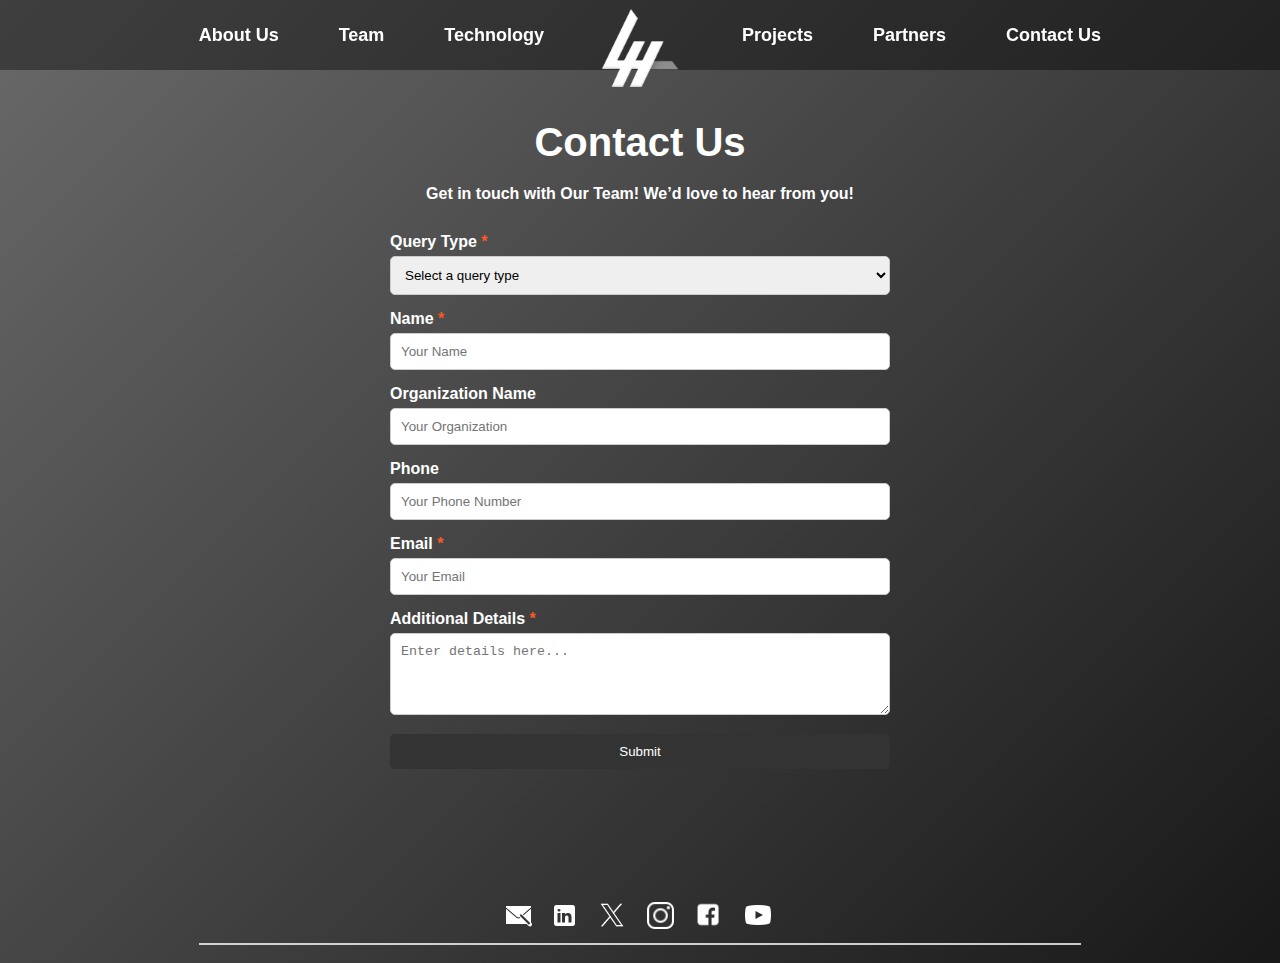
<file: contact.html>
<!DOCTYPE html>
<html lang="en">
<head>
  <meta charset="UTF-8">
  <meta name="viewport" content="width=device-width, initial-scale=1">
  <link href="https://fonts.googleapis.com/css2?family=Goldman&display=swap" rel="stylesheet">
  <meta http-equiv="X-UA-Compatible" content="ie=edge">
  <title>Contact Us</title>
  <link rel="icon" href="logo.png" type="image/x-icon">
    <link rel="stylesheet" href="contact.css">
    <link rel="stylesheet" href="navfoot.css">
</head>
<body>
  <header>
    <!-- Navigation -->
    <nav class="navbar">
      <a href="index.html" class="logo">
        <img src="logo.png" alt="Levitate Hyperloop Logo" draggable="false">
      </a>

      <!-- Hamburger Menu for mobile -->
      <div class="hamburger" onclick="toggleMenu()">
        <div class="line"></div>
        <div class="line"></div>
        <div class="line"></div>
      </div>

      <ul class="nav-links">
        <div class="nav-links-left">
          <li><a href="about.html">About Us</a></li>
          <li><a href="newteam.html">Team</a></li>
          <li><a href="pod2.html">Technology</a></li>
        </div>
        <div class="nav-links-right">
          <li><a href="projects.html">Projects</a></li>
          <li><a href="sponsors.html">Partners</a></li>
          <li><a href="contact.html">Contact Us</a></li>
        </div>
      </ul>
    </nav>
  </header>
  

    <!-- Main Section -->
    <main>
       <!-- Contact Section -->
    <section class="contact">
        <h1>Contact Us</h1>
        <p>Get in touch with Our Team! We’d love to hear from you!</p>
  
        <form class="contact-form" id="contactForm">
            <label for="queryType">Query Type <span class="required">*</span></label>
            <select id="queryType" required>
                <option value="" disabled selected>Select a query type</option>
                <option value="General">General Query</option>
                <option value="Support">Partnership</option>
                <option value="Feedback">Feedback</option>
                <option value="Other">Other</option>
            </select>

            <label for="name">Name <span class="required">*</span></label>
            <input type="text" id="name" placeholder="Your Name" required>

            <label for="organization">Organization Name</label>
            <input type="text" id="organization-name" placeholder="Your Organization">

            <label for="phone">Phone</label>
            <input type="tel" id="phone" placeholder="Your Phone Number">

            <label for="email">Email <span class="required">*</span></label>
            <input type="email" id="email" placeholder="Your Email" required>

            <label for="details">Additional Details <span class="required">*</span></label>
            <textarea id="details" placeholder="Enter details here..." rows="4" resizable></textarea>

            <button type="submit" class="submit-btn">Submit</button>
        </form>
    </main>

    <div class="popup hidden">
        <img src="cross.png" alt="Close" class="close-btn">
        <p>Your query has been submitted successfully!</p>
      </div>
    </div>

    <!-- Footer -->
  <!-- Footer -->
<footer>
  <div class="social-media">
    <a href="mailto:levitate@vit.ac.in" target="_blank" aria-label="Gmail">
      <img src="mail.png" alt="Gmail" class="icon-Gmail">
    </a>
    <a href="https://www.linkedin.com/company/levitate-vit/" target="_blank" aria-label="LinkedIn">
      <img src="lnd.png" alt="LinkedIn" class="icon-linkedin">
    </a>
    <a href="https://x.com/levitate_vit?t=kzOYYuIGqD3GC5pIyH9Vyg&s=09" target="_blank" aria-label="Twitter">
      <img src="tw.png" alt="Twitter" class="icon-twitter">
    </a>
    <a href="https://www.instagram.com/levitate_vit" target="_blank" aria-label="Instagram">
      <img src="insta.png" alt="Instagram" class="icon-instagram">
    </a>
    <a href="https://www.facebook.com/teamlevitatevit" target="_blank" aria-label="Facebook">
      <img src="fb.png" alt="Facebook" class="icon-facebook">
    </a>
    <a href="https://www.youtube.com/@LevitateHyperloop" target="_blank" aria-label="YouTube">
      <img src="yt.png" alt="YouTube" class="icon-youtube">
    </a>
    <!-- <div class="call-icon" onclick="toggleDropUpMenu()">
      <img src="call.png" alt="Call">
    </div> -->
  </div>
  <hr>

  <!-- Drop-Up Contact Menu
  <div class="drop-up-menu" id="dropUpMenu">
    <ul>
      <li>Viraaj Gupta (Team Captain) : <a href="tel:+919167652955">+91-9167652955</a></li>
      <li>Suryansh Anthal (Team Vice-Captain) : <a href="tel:+917006837705">+91-7006837705</a></li>
      <li>Juhi Umrao (Head of Communications) : <a href="tel:+918791468813">+91-8791468813</a></li>
    </ul>
  </div> -->
  
</footer>

    <script src="contact.js"></script>
</body>
</html>
</file>
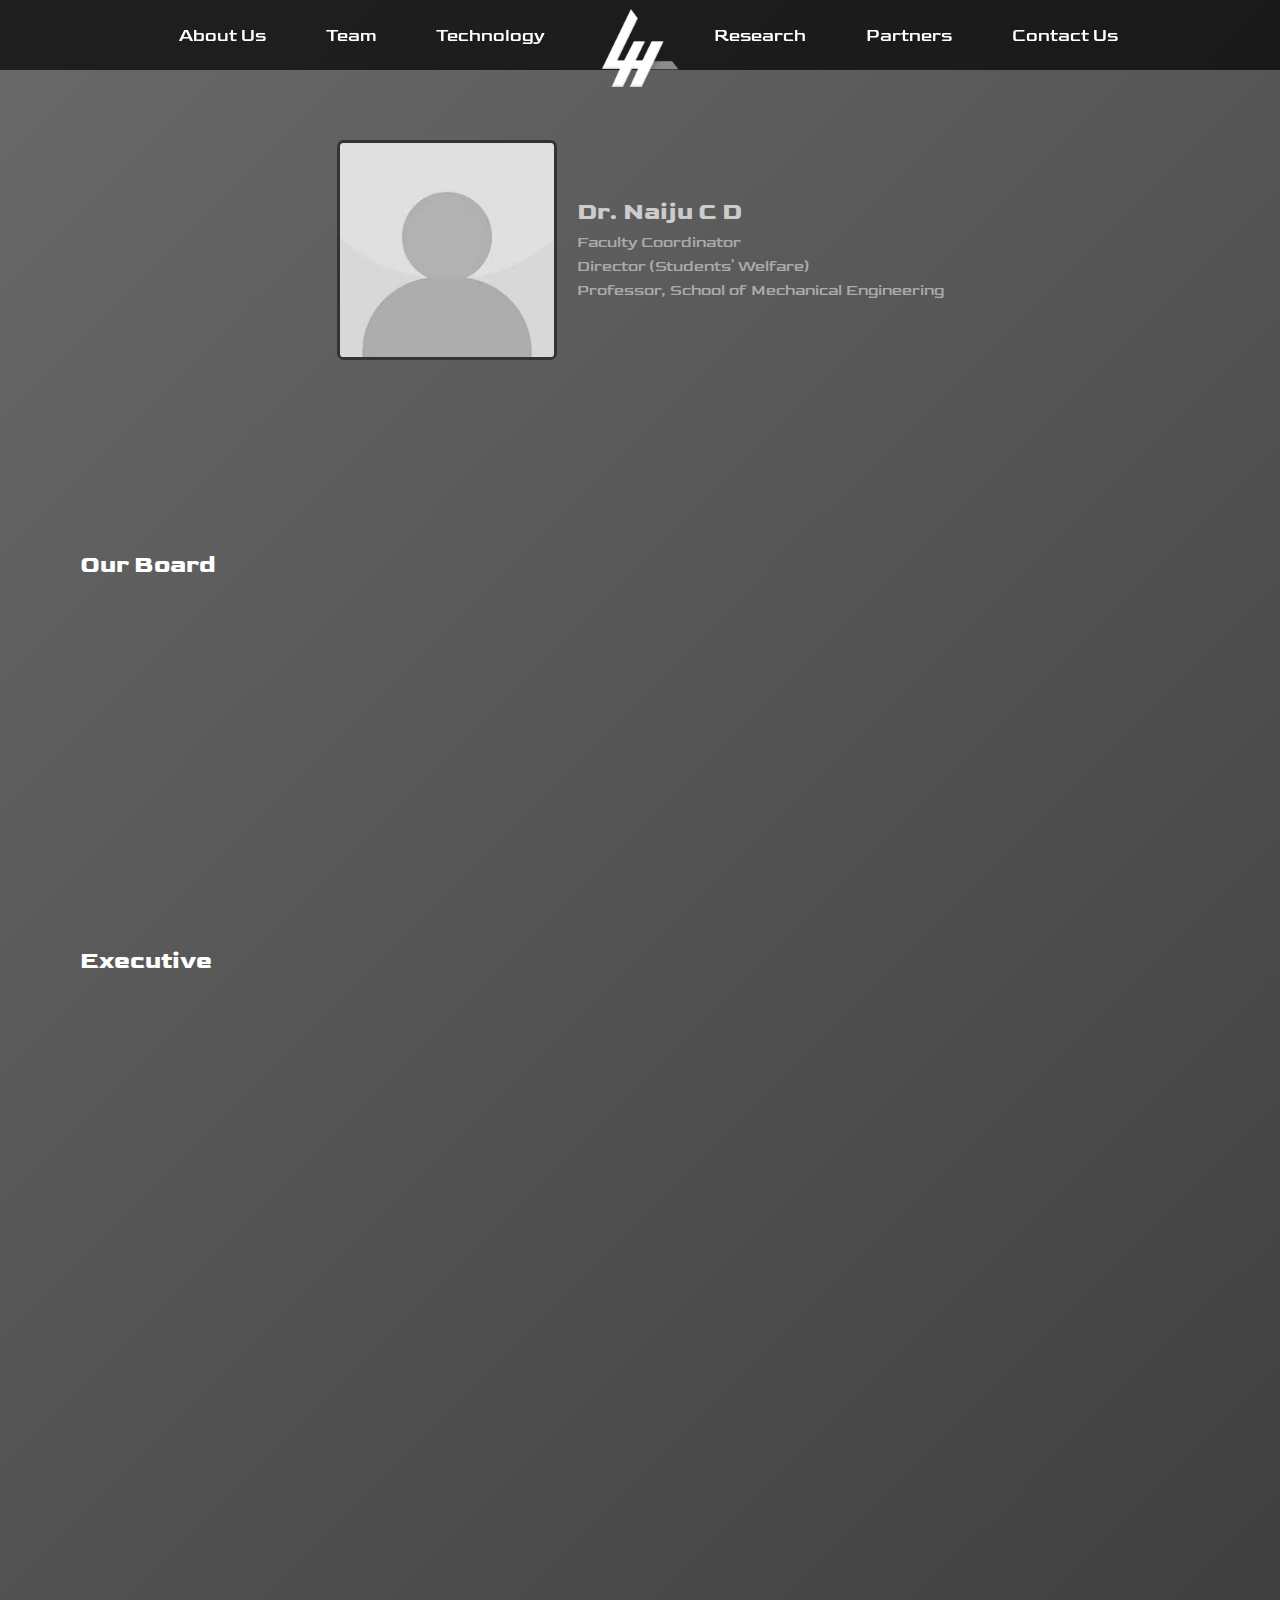
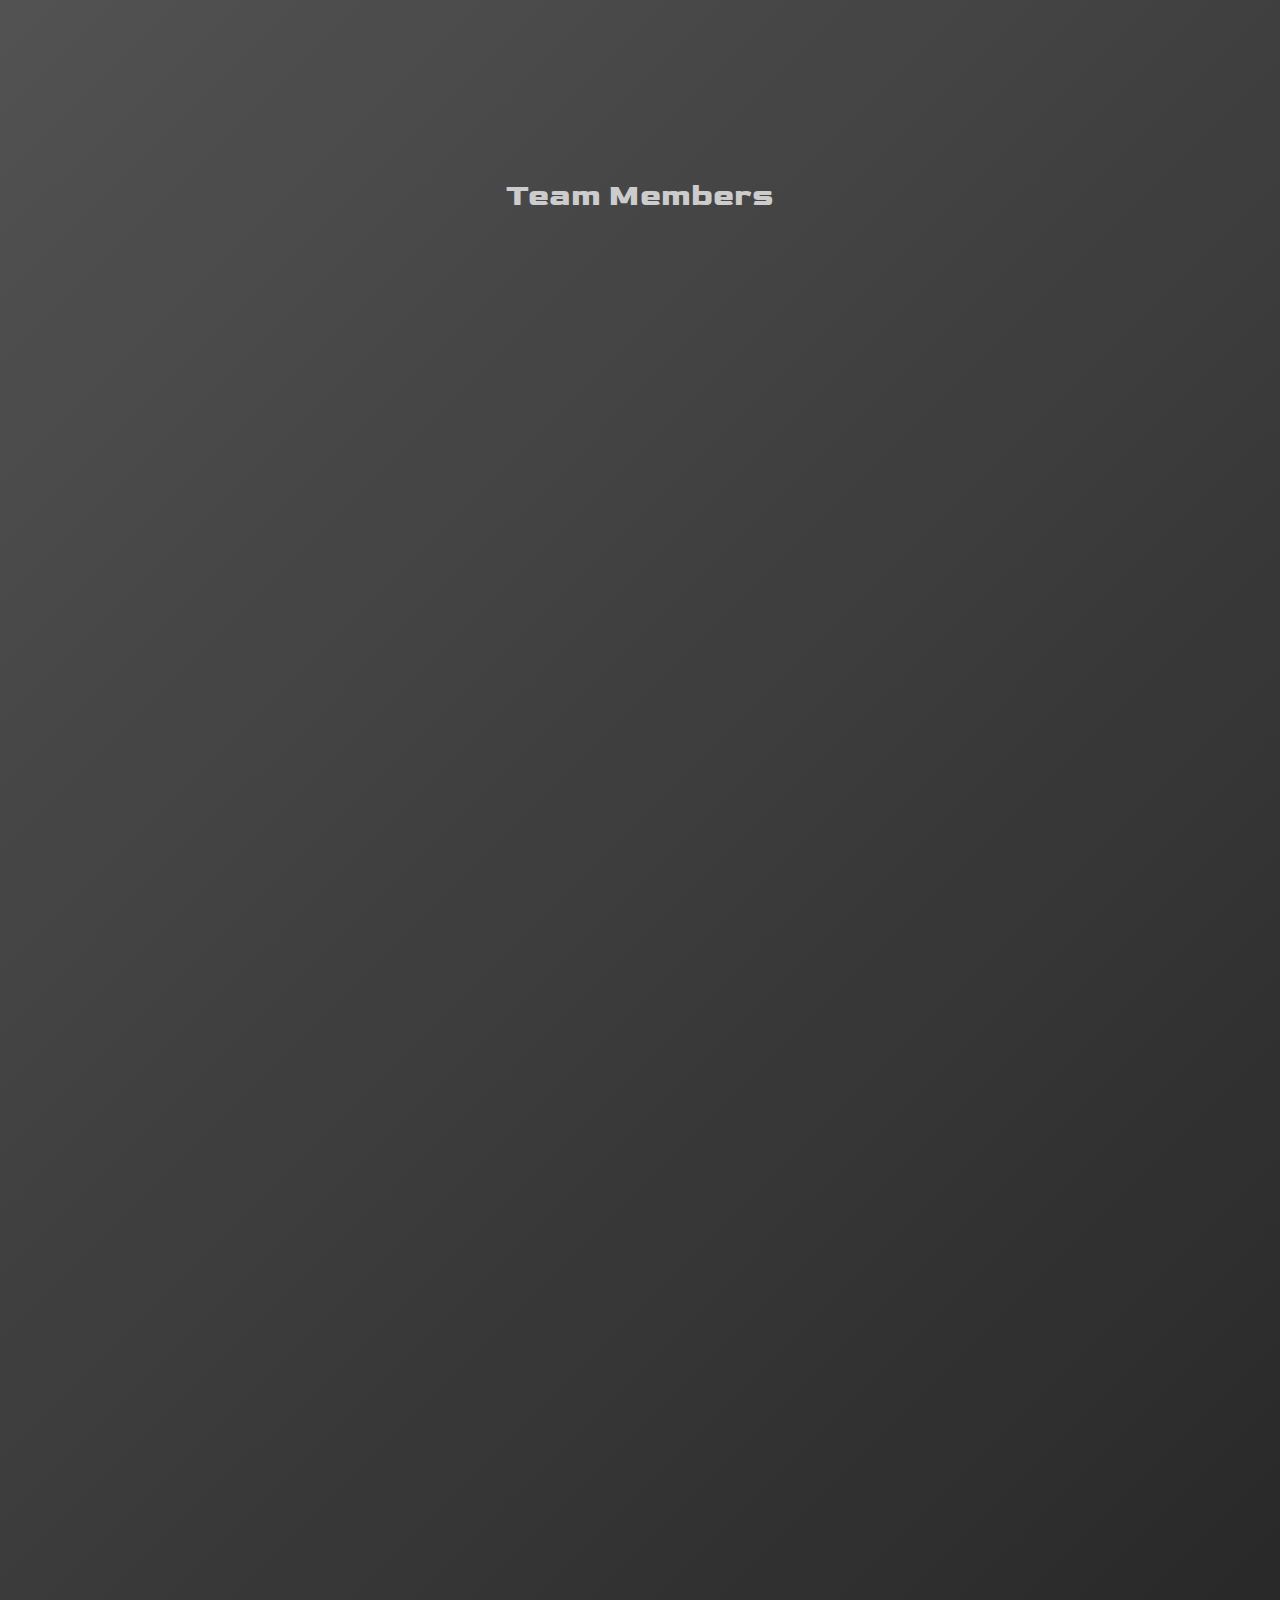
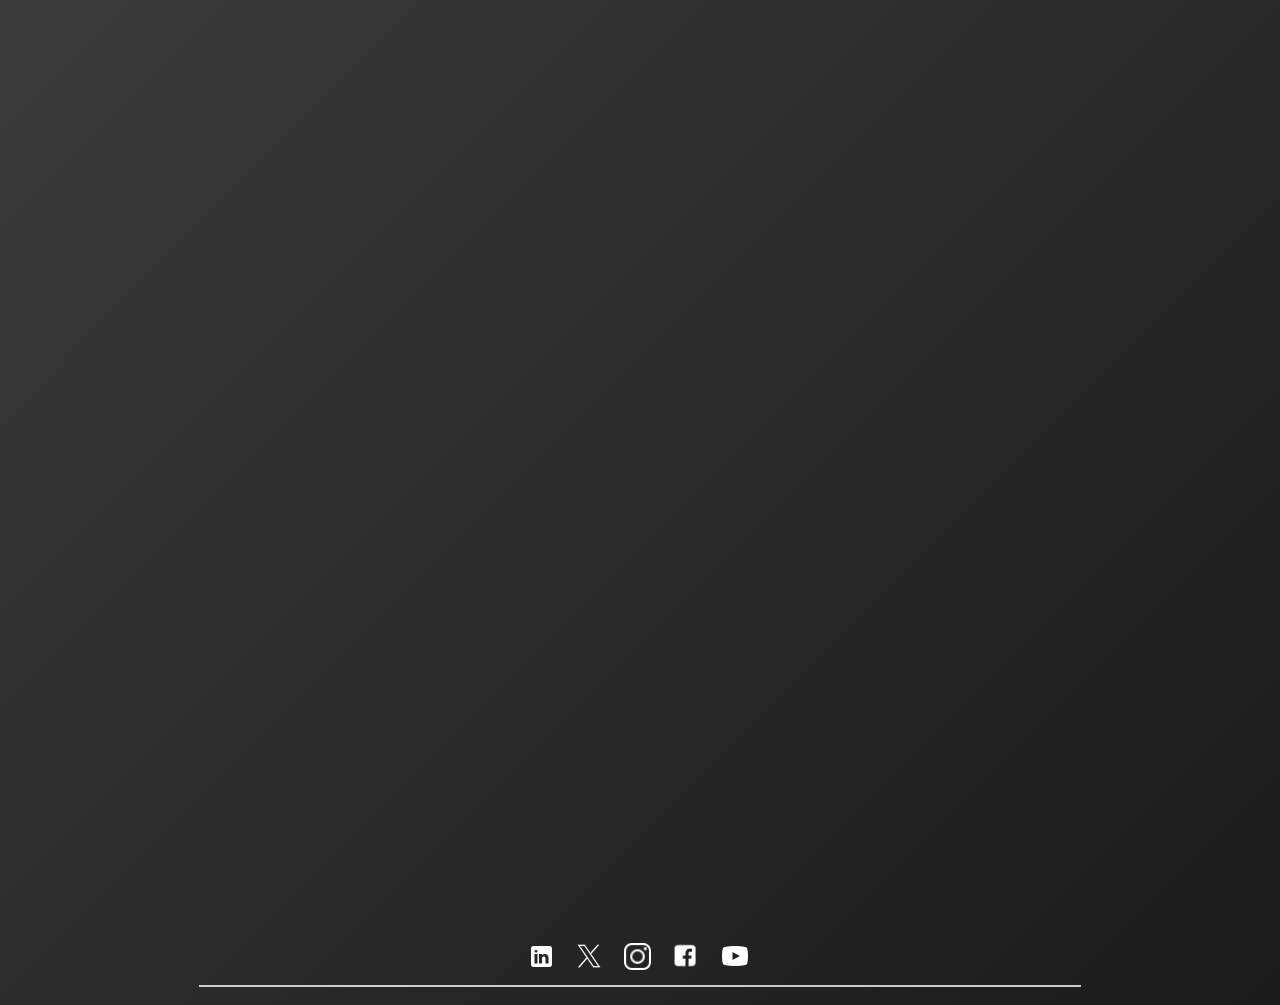
<file: team.html>
<!DOCTYPE html>
<html lang="en">
<head>
  <meta charset="UTF-8">
  <meta name="viewport" content="width=device-width, initial-scale=1.0">
  <link href="https://fonts.googleapis.com/css2?family=Goldman&display=swap" rel="stylesheet">
  <title>Team</title>
  <link rel="icon" href="logo.png" type="image/x-icon">
  <link rel="stylesheet" href="team.css">
</head>
<body>

  <header>
    <!-- Navigation -->
    <nav class="navbar">
      <a href="index.html" class="logo">
        <img src="logo.png" alt="Levitate Hyperloop Logo">
      </a>

      <!-- Hamburger Menu for mobile -->
      <div class="hamburger" onclick="toggleMenu()">
        <div class="line"></div>
        <div class="line"></div>
        <div class="line"></div>
      </div>

      <ul class="nav-links">
        <div class="nav-links-left">
          <li><a href="about.html">About Us</a></li>
          <li><a href="team.html">Team</a></li>
          <li><a href="pod2.html">Technology</a></li>
        </div>
        <div class="nav-links-right">
          <li><a href="pod.html">Research</a></li>
          <li><a href="sponsors.html">Partners</a></li>
          <li><a href="contact.html">Contact Us</a></li>
        </div>
      </ul>
    </nav>
  </header>



  <!-- Team Section -->
<div class="faculty-coordinator">
  <img src="dummy.jpg" alt="Dr. Naiju C D">
  <div class="faculty-details">
    <h3>Dr. Naiju C D</h3>
    <p>Faculty Coordinator</p>
    <p>Director (Students' Welfare)</p>
    <p>Professor, School of Mechanical Engineering</p>
  </div>
</div>

    <h2>Our Board</h2>
    <div class="team-container">
      <div class="team-member">
        <img src="dummy.jpg" alt="Viraaj Gupta">
        <h3>Viraaj Gupta</h3>
        <p>Captain</p>
      </div>
      <div class="team-member">
        <img src="dummy.jpg" alt="Suryansh Anthal">
        <h3>Suryansh Anthal</h3>
        <p>Vice-Captain</p>
      </div>
      <div class="team-member">
        <img src="dummy.jpg" alt="Sanjith B S">
        <h3>Sanjith B S</h3>
        <p>Team Manager</p>
      </div>
      <div class="team-member">
        <img src="dummy.jpg" alt="Devdatta Shinde">
        <h3>Devdatta Shinde</h3>
        <p>Head of Technology and Strategy</p>
      </div>
    </div>

    <h2>Executive</h2>
    <div class="team-container">
      <div class="team-member">
        <img src="dummy.jpg" alt="Adarsh Lakshman">
        <h3>Adarsh Lakshman</h3>
        <p>Head of Research and Development</p>
      </div>
      <div class="team-member">
        <img src="dummy.jpg" alt="Pratik Kadam">
        <h3>Pratik Kadam</h3>
        <p>Head of Systems Safety and Security</p>
      </div>
      <div class="team-member">
        <img src="dummy.jpg" alt="Lokesh Rastogi">
        <h3>Lokesh Rastogi</h3>  
        <p>Head of Management and operations</p>
      </div>
      <div class="team-member">
        <img src="dummy.jpg" alt="Juhi Umrao">
        <h3>Juhi Umrao</h3>
        <p>Head of Communications</p>
      </div>
      <div class="team-member">
        <img src="dummy.jpg" alt="Aditya Charan">
        <h3>Aditya Charan</h3>
        <p>Design Lead</p>
      </div>
      <div class="team-member">
        <img src="dummy.jpg" alt="Pratyush Singh Soni">
        <h3>Pratyush Singh Soni</h3>
        <p>Media Lead</p>
      </div>
    </div>
    
    
    
  <!-- Main Content -->
  <main class="team-section">
    <h2>Team Members</h2>
    <div class="team-container">

      <!-- Team Member List -->
      <div class="team-member">
        <img src="dummy.jpg" alt="C. Yashwanth Chowdary">
        <h3>C. Yashwanth Chowdary</h3>
      </div>
      <div class="team-member">
        <img src="dummy.jpg" alt="A. Jenish Aadhithiyan">
        <h3>A. Jenish Aadhithiyan</h3>
      </div>
      <div class="team-member">
        <img src="dummy.jpg" alt="Karan Parekh">
        <h3>Karan Parekh</h3>
      </div>
      <div class="team-member">
        <img src="dummy.jpg" alt="Swetha Mohandas">
        <h3>Swetha Mohandas</h3>
      </div>
      <div class="team-member">
        <img src="dummy.jpg" alt="Laksh Raj">
        <h3>Laksh Raj</h3>
      </div>
      <div class="team-member">
        <img src="dummy.jpg" alt="Jasjeet Singh">
        <h3>Jasjeet Singh</h3>
      </div>
      <div class="team-member">
        <img src="dummy.jpg" alt="Kaustubh Dixit">
        <h3>Kaustubh Dixit</h3>
      </div>
      <div class="team-member">
        <img src="dummy.jpg" alt="Jessica Sarah Koshty">
        <h3>Jessica Sarah Koshty</h3>
      </div>
      <div class="team-member">
        <img src="dummy.jpg" alt="Gokul Kumar P">
        <h3>Gokul Kumar P</h3>
      </div>
      <div class="team-member">
        <img src="dummy.jpg" alt="Yadunandan P">
        <h3>Yadunandan P</h3>
      </div>
      <div class="team-member">
        <img src="dummy.jpg" alt="Ashwin Manas Arumeni">
        <h3>Ashwin Manas Arumeni</h3>
      </div>
      <div class="team-member">
        <img src="dummy.jpg" alt="Anshuman Lenka">
        <h3>Anshuman Lenka</h3>
      </div>
      <div class="team-member">
        <img src="dummy.jpg" alt="Vatsal Kirti Kalola">
        <h3>Vatsal Kirti Kalola</h3>
      </div>
      <div class="team-member">
        <img src="dummy.jpg" alt="Harikeshwaran B">
        <h3>Harikeshwaran B</h3>
      </div>
      <div class="team-member">
        <img src="dummy.jpg" alt="Sreehar Naresh">
        <h3>Sreehar Naresh</h3>
      </div>
      <div class="team-member">
        <img src="dummy.jpg" alt="Divyanshu Shanker">
        <h3>Divyanshu Shanker</h3>
      </div>
      <div class="team-member">
        <img src="dummy.jpg" alt="Abhinav Kuttappan Mony">
        <h3>Abhinav Kuttappan Mony</h3>
      </div>
      <div class="team-member">
        <img src="dummy.jpg" alt="Samarth Mahesh">
        <h3>Samarth Mahesh</h3>
      </div>
      <div class="team-member">
        <img src="dummy.jpg" alt="Venkata Krishnan">
        <h3>Venkata Krishnan</h3>
      </div>
      <div class="team-member">
        <img src="dummy.jpg" alt="Piyush Raj">
        <h3>Piyush Raj</h3>
      </div>
      <div class="team-member">
        <img src="dummy.jpg" alt="Kanishka U S">
        <h3>Kanishka U S</h3>
      </div>
      <div class="team-member">
        <img src="dummy.jpg" alt="Sanjith B S">
        <h3>Sanjith B S</h3>
      </div>
      <div class="team-member">
        <img src="dummy.jpg" alt="Kunal Mathur">
        <h3>Kunal Mathur</h3>
      </div>
      <div class="team-member">
        <img src="dummy.jpg" alt="Avi Yadav">
        <h3>Avi Yadav</h3>
      </div>
      <div class="team-member">
        <img src="dummy.jpg" alt="Krish Ray">
        <h3>Krish Ray</h3>
      </div>
      <div class="team-member">
        <img src="dummy.jpg" alt="Ashish Kumar">
        <h3>Ashish Kumar</h3>
      </div>
      <div class="team-member">
        <img src="dummy.jpg" alt="Rishiraj Karia">
        <h3>Rishiraj Karia</h3>
      </div>
      <div class="team-member">
        <img src="dummy.jpg" alt="Ramana Prasanna B">
        <h3>Ramana Prasanna B</h3>
      </div>
      <div class="team-member">
        <img src="dummy.jpg" alt="Palash Ghosh">
        <h3>Palash Ghosh</h3>
      </div>
      <div class="team-member">
        <img src="dummy.jpg" alt="Saumya Tomar">
        <h3>Saumya Tomar</h3>
      </div>
      <div class="team-member">
        <img src="dummy.jpg" alt="Lokesh Rastogi">
        <h3>Lokesh Rastogi</h3>
      </div>
      <div class="team-member">
        <img src="dummy.jpg" alt="Rajat Kaudnal">
        <h3>Rajat Kaudnal</h3>
      </div>
      <div class="team-member">
        <img src="dummy.jpg" alt="Vedant Venkat Sai Kushal">
        <h3>Voleti Venkata Sai Kushal</h3>
      </div>
      <div class="team-member">
        <img src="dummy.jpg" alt="Abhir Basu">
        <h3>Abhir Basu</h3>
      </div>
    </div>
  </main>
  
  <!-- Footer -->
  <footer>
    <div class="social-media">
      <a href="https://www.linkedin.com/company/levitate-vit/" target="_blank" aria-label="LinkedIn">
        <img src="lnd.png" alt="LinkedIn" class="icon-linkedin">
      </a>
      <a href="https://x.com/levitate_vit?t=kzOYYuIGqD3GC5pIyH9Vyg&s=09" target="_blank" aria-label="Twitter">
        <img src="tw.png" alt="Twitter" class="icon-twitter">
      </a>
      <a href="https://www.instagram.com/levitate_vit" target="_blank" aria-label="Instagram">
        <img src="insta.png" alt="Instagram" class="icon-instagram">
      </a>
      <a href="https://www.facebook.com/teamlevitatevit" target="_blank" aria-label="Facebook">
        <img src="fb.png" alt="Facebook" class="icon-facebook">
      </a>
      <a href="https://www.youtube.com/@LevitateHyperloop" target="_blank" aria-label="YouTube">
        <img src="yt.png" alt="YouTube" class="icon-youtube">
      </a>
    </div>
    <hr>
  </footer>

  <!-- JavaScript for Scroll Animation -->
  <script src="team.js"></script>
</body>
</html>
</file>
<file: navfoot.css>
/* Navigation bar */
.navbar {
  font-weight: bold;
    position: fixed;
    top: 0;
    width: 100%;
    height: 70px;
    background: rgba(0, 0, 0, 0.4);
    display: flex;
    justify-content: space-between;
    align-items: center;
    padding: 10px 50px;
    z-index: 1000;
    transition: top 0.2s ease-in-out;
  }
  
  .navbar.scrolled {
    top: -100px;
  }
  
  /* Center logo styling */
  .logo {
    position: absolute;
    left: 50%;
    transform: translateX(-50%);
    margin-top: 10px;
  }
  
  .logo img {
    width: 120px;
    position: relative;
    top: 10px;
  }
  
  /* Navigation links with left and right alignment */
  .nav-links {
    list-style: none;
    display: flex;
    justify-content: space-between;
    margin: 0 auto;
    width: 100%;
    padding: 0 50px; /* Adds padding for spacing from navbar edges */
  }
  
  .nav-links-left,
  .nav-links-right {
    display: flex;
    align-items: center;
    gap: 40px; /* Reduced gap for closer alignment */
  }
  
  .nav-links-left {
    justify-content: flex-end; /* Aligns closer to the logo on the left */
    flex-grow: 0.3; /* Controls spacing on the left side */
  }
  
  .nav-links-right {
    justify-content: flex-start; /* Aligns closer to the logo on the right */
    flex-grow: 0.25; /* Controls spacing on the right side */
  }
  
  /* Link styling */
  .nav-links li {
    list-style: none;
  }
  
  .nav-links a {
    text-decoration: none;
    color: white;
    font-size: 18px;
    position: relative;
    padding: 5px 10px; /* Adds padding for better click area */
    white-space: nowrap; /* Prevents text wrapping to a new line */
  }
  
  /* Hover effect for links */
  .nav-links a:hover::after {
    content: "";
    position: absolute;
    width: 100%;
    height: 2px;
    background: white;
    left: 0;
    bottom: -5px;
    animation: underline 0.3s ease-in-out forwards;
  }
  
  /* Ensure navbar content stays aligned */
  .navbar {
    display: flex;
    justify-content: space-between;
    align-items: center;
    padding: 0 20px;
    height: 70px;
  }
  
  
  /* Underline animation */
  @keyframes underline {
    from {
      width: 0%;
    }
    to {
      width: 100%;
    }
  }



  /* Footer */
footer {
    position: relative;
    bottom: 0;
    width: 100%;
    background-color: rgba(255, 255, 255, 0);
    padding: 10px;
    text-align: center;
    z-index: 1;
  }
  
  .social-media {
    display: inline-flex;
    align-items: center;
  }
  
  .social-media a {
    margin: 0 10px;
  }
  
  footer hr {
    border: 1px solid rgba(255, 255, 255, 0.767);
    width: 70%;
    margin: 8px auto;
  }
  
  /* Social Media Icons - Individual Sizes and Hover Effects */
  .icon-Gmail {
    width: 2vw;
    transition: transform 0.3s;
  }
  
  .icon-Gmail:hover {
    transform: scale(1.1);
  }
  
  .icon-linkedin {
    width: 25px;
    transition: transform 0.3s;
  }
  
  .icon-linkedin:hover {
    transform: scale(1.1);
  }
  
  .icon-twitter {
    width: 30px;
    transition: transform 0.3s;
  }
  
  .icon-twitter:hover {
    transform: scale(1.1);
  }
  
  .icon-instagram {
    width: 27px;
    transition: transform 0.3s;
  }
  
  .icon-instagram:hover {
    transform: scale(1.1);
  }
  
  .icon-facebook {
    width: 28px;
    transition: transform 0.3s;
  }
  
  .icon-facebook:hover {
    transform: scale(1.1);
  }
  
  .icon-youtube {
    width: 32px;
    transition: transform 0.3s;
  }
  
  .icon-youtube:hover {
    transform: scale(1.1);
  }
  
  .call-icon {
    position: relative;
    display: inline-block;
    cursor: pointer;
    margin-left: 0.5vw;
  }
  
  .call-icon img {
    width: 1.8vw;
    transition: transform 0.3s;
  }
  
  .call-icon:hover img {
    transform: scale(1.1);
  }
  
  /* Drop-Up Menu */
  .drop-up-menu {
    position: absolute;
    bottom: 2.5vw;
    right: 10vw;
    background-color: rgba(255, 255, 255, 0.65);
    padding: 0.8vw;
    border-radius: 2vw;
    display: none;
    z-index: 2;
    width: max-content;
  }
  
  .drop-up-menu.show {
    display: block;
  }
  
  .drop-up-menu ul {
    list-style-type: none;
    margin: 0;
    padding: 0;
  }
  
  .drop-up-menu li {
    color: rgb(0, 0, 0);
    font-size: 0.9rem;
    padding: 0.3vw 0;
  }
</file>
<file: contact.css>
/* General Reset */
* {
    margin: 0;
    padding: 0;
    box-sizing: border-box;
  }
  
  html, body {
    height: 100%;
  }
  
  body {
    font-family: 'Segoe UI', Tahoma, Geneva, Verdana, sans-serif;
    font-weight: bold;
    color: white;
    background: linear-gradient(-45deg, #131313, #000710, #000000,  #696969);
    background-size: 400% 400%;
    animation: gradient 10s ease infinite;
    min-height: 100vh;
    overflow-x: hidden;
  }

  @keyframes gradient {
    0% { background-position: 10% 50%; }
    50% { background-position: 100% 50%; }
    100% { background-position: 10% 50%; }
  }


  
  /* Contact Section */
.contact {
    flex: 1;
    display: flex;
    flex-direction: column;
    justify-content: center;
    align-items: center;
    padding: 100px 150px;
    text-align: center;
    color: #ffffff; 
  }
  
  .contact h1 {
    font-size: 2.5rem;
    margin-bottom: 20px;
  }
  
  .contact p {
    margin-bottom: 30px;
    max-width: 600px;
  }

/* Main Section */
main {
    padding: 20px;
    text-align: center;
}
.contact-heading {
    font-size: 2rem;
    margin-bottom: 20px;
}
.contact-form {
    max-width: 500px;
    margin: 0 auto;
    text-align: left;
}
.contact-form label {
    display: block;
    margin-bottom: 5px;
    font-weight: bold;
}
.contact-form input, .contact-form select, .contact-form textarea {
    width: 100%;
    padding: 10px;
    margin-bottom: 15px;
    border: 1px solid #ccc;
    border-radius: 5px;
}
.contact-form .submit-btn {
    width: 100%;
    padding: 10px 150px;
    background-color: #333;
    color: white;
    border: none;
    border-radius: 5px;
    cursor: pointer;
    transition: background-color 0.3s;
}
.contact-form .submit-btn:hover {
    background-color: #555;
}

form .required {
    color: #ff5722;
  }
  
  
  /* Submit Button */
  .submit-btn {
    background-color: #0b0b0b;
    color: white;
    padding: 15px 50px;
    border: none;
    border-radius: 5px;
    cursor: pointer;
    transition: background-color 0.3s ease;
  }
  
  .submit-btn:hover {
    background-color: #eaeaeacf;
  }
  
  /* Popup styles */
  .popup {
    position: fixed;
    top: 50%;
    left: 50%;
    transform: translate(-50%, -50%);
    background-color: #cccccc;
    color: rgb(0, 0, 0);
    padding: 80px;
    border-radius: 90px 400px 70px 50px;
    width: 800px;
    text-align: center;
    box-shadow: 0 5px 15px rgba(0, 0, 0, 0.3);
    z-index: 1000;
    display: none;
    transition: transform 0.5s ease, left 0.5s ease;
  }
  
  .popup.hidden {
    display: none;
  }
  
  .popup.exiting {
    transform: translate(100vw, -50%);
  }
  
  .popup p {
    font-size: 20px; /* Bigger text for popup */
    font-weight: bold;
  }
  
  .popup .close-btn {
    position: absolute;
    top: 10px;
    right: 10px;
    width: 30px;
    cursor: pointer;
    transition: transform 0.3s ease;
  }
  
  .popup .close-btn:hover {
    transform: scale(1.2); /* Slightly bigger on hover */
  }
</file>
<file: team.css>
/* General reset */
  * {
    margin: 0;
    padding: 0;
    box-sizing: border-box;
  }

  body {
    font-family: 'Goldman', sans-serif;
    color: white;
    background: linear-gradient(-45deg, #131313, #000710, #000000,  #696969);
    background-size: 400% 400%;
    animation: gradient 10s ease infinite;
    min-height: 100vh;
    overflow-x: hidden;
  }

  @keyframes gradient {
    0% { background-position: 10% 50%; }
    50% { background-position: 100% 50%; }
    100% { background-position: 10% 50%; }
  }
/* Navigation bar */
.navbar {
  position: fixed;
  top: 0;
  width: 100%;
  height: 70px;
  background: rgba(0, 0, 0, 0.7);
  display: flex;
  justify-content: space-between;
  align-items: center;
  padding: 10px 50px;
  z-index: 1000;
  transition: top 0.2s ease-in-out;
}

.navbar.scrolled {
  top: -100px;
}

/* Center logo styling */
.logo {
  position: absolute;
  left: 50%;
  transform: translateX(-50%);
  margin-top: 10px;
}

.logo img {
  width: 120px;
  position: relative;
  top: 10px;
}

/* Navigation links with left and right alignment */
.nav-links {
  list-style: none;
  display: flex;
  justify-content: space-between;
  margin: 0 auto;
  width: 100%;
  padding: 0 50px; /* Adds padding for spacing from navbar edges */
}

.nav-links-left,
.nav-links-right {
  display: flex;
  align-items: center;
  gap: 40px; /* Reduced gap for closer alignment */
}

.nav-links-left {
  justify-content: flex-end; /* Aligns closer to the logo on the left */
  flex-grow: 0.3; /* Controls spacing on the left side */
}

.nav-links-right {
  justify-content: flex-start; /* Aligns closer to the logo on the right */
  flex-grow: 0.25; /* Controls spacing on the right side */
}

/* Link styling */
.nav-links li {
  list-style: none;
}

.nav-links a {
  text-decoration: none;
  color: white;
  font-size: 18px;
  position: relative;
  padding: 5px 10px; /* Adds padding for better click area */
  white-space: nowrap; /* Prevents text wrapping to a new line */
}

/* Hover effect for links */
.nav-links a:hover::after {
  content: "";
  position: absolute;
  width: 100%;
  height: 2px;
  background: white;
  left: 0;
  bottom: -5px;
  animation: underline 0.3s ease-in-out forwards;
}

/* Ensure navbar content stays aligned */
.navbar {
  display: flex;
  justify-content: space-between;
  align-items: center;
  padding: 0 20px;
  height: 70px;
}



  /* Underline animation */
  @keyframes underline {
    from {
        width: 0%;
    }
    to {
        width: 100%;
    }
  }

  /* Ensure the background image div stays visible initially */
  #background-section {
    position: relative;
    width: 100%;
    height: 100vh; /* Height of the background section */
    overflow: hidden;
    z-index: 1;
  }

  /* Style for the rotating background images */
  #rotating-background {
    width: 100%;
    height: 100%;
    background-size: cover;
    background-position: center;
    transition: opacity 0.5s ease;
    opacity: 1; /* Initially visible */
  }

  /* Content Section */
  #content-section {
    position: relative;
    margin-top: 100vh; /* Push content section below the viewport initially */
    z-index: 2;
  }


  /* Team Member Style */
  .team-member {
    opacity: 0;
    transition: opacity 0.5s ease;
  }

  .team-member.show {
    opacity: 1;
  }

  /* Style for fading out background image on scroll */
  body.background-hidden #rotating-background {
    opacity: 0; /* Fade out the background when user scrolls */
  }

  /* Fade-in effect for team members */
  body.content-visible .team-member {
    opacity: 1;
  }


  /* Faculty Coordinator Section */
  .faculty-coordinator {
    display: flex;
    align-items: center;
    max-width: 800px;
    margin: 120px auto; /* Centering by auto margins */
    padding: 20px;
    border-radius: 8px;
    background: none; /* Remove the background */
    justify-content: center; /* Center align */
  }

  .faculty-coordinator img {
    width: 220px;
    height: 220px;
    border-radius: 3%;
    object-fit: cover;
    margin-right: 20px;
    border: 3px solid #333;
  }

  .faculty-coordinator .faculty-details {
    color: #ccc;
  }

  .faculty-coordinator h3 {
    font-size: 1.5rem;
    margin-bottom: 5px;
  }

  .faculty-coordinator p {
    font-size: 1rem;
    color: #aaa;
    line-height: 1.5;
  }

  /* Team Section */
  .team-section {
    max-width: 1200px;
    margin: 20px auto;
    padding: 40px 20px;
  }

  .team-section h2 {
    font-size: 2rem;
    text-align: center;
    color: #ccc;
    margin-bottom: 40px;
  }

  .team-container {
    display: grid;
    grid-template-columns: repeat(auto-fit, minmax(200px, 1fr));
    gap: 40px;
  }

  .team-member {
    text-align: center;
    padding: 10px;
  }

  .team-member img {
    width: 180px;
    height: 180px;
    border-radius: 50%;
    border: 5px solid #333;
    object-fit: cover;
    margin-bottom: 15px;
  }

  .team-member h3 {
    font-size: 1.3rem;
    margin-bottom: 5px;
  }

  .team-member p {
    font-size: 0.9rem;
    color: #aaa;
  }

  /* Animation for scroll effect */
  .team-member {
    opacity: 0;
    transform: translateY(20px);
    transition: opacity 0.6s ease, transform 0.6s ease;
  }

  .team-member.show {
    opacity: 1;
    transform: translateY(0);
  }

  h2 {
    padding: 50px 80px;
  }

  /* Footer */
  footer {
    background-color: rgba(255, 255, 255, 0);
    padding: 10px;
    text-align: center;
  }

  .social-media {
    display: inline-flex;
    align-items: center;
  }
  
  .social-media a {
    margin: 0 10px;
  }
  
  footer hr {
    border: 1px solid rgba(255, 255, 255, 0.767);
    width: 70%;
    margin: 8px auto;
  }
  
  /* Social Media Icons - Individual Sizes and Hover Effects */
  .icon-linkedin {
    width: 25px;
    transition: transform 0.3s;
  }
  
  .icon-linkedin:hover {
    transform: scale(1.1);
  }
  
  .icon-twitter {
    width: 30px;
    transition: transform 0.3s;
  }
  
  .icon-twitter:hover {
    transform: scale(1.1);
  }
  
  .icon-instagram {
    width: 27px;
    transition: transform 0.3s;
  }
  
  .icon-instagram:hover {
    transform: scale(1.1);
  }
  
  .icon-facebook {
    width: 28px;
    transition: transform 0.3s;
  }
  
  .icon-facebook:hover {
    transform: scale(1.1);
  }
  
  .icon-youtube {
    width: 32px;
    transition: transform 0.3s;
  }
  
  .icon-youtube:hover {
    transform: scale(1.1);
  }

  /* Mobile and Tablet Media Queries */
@media (min-width: 481px) and (max-width: 1024px) {  /* Tablet */
  .navbar {
    padding: 0vw 4vw;
    position: fixed;
    top: 0;
    width: 100%;
    height: 6.5vh;
    display: flex;
    z-index: 1000;
  }

  .logo {
    position: absolute;
    left: 50%;
    transform: translateX(-50%);
    margin-top: 1.6vw;
    z-index: 1000;
  }

  .logo img {
    width: 15vw;
  }

  .nav-links-left,
.nav-links-right {
  display: flex;
  flex-direction: column;
  margin: auto;
  gap: 3vw
}

  /* Hide the horizontal nav links and add the hamburger button */
  .nav-links {
    display: none;
  }

  .hamburger {
    display: block;
    cursor: pointer;
    width: 4vw;
    height: 0.3vw;
    background-color: rgba(255, 255, 255, 0.8);
    position: relative;
  }

  .hamburger::before,
  .hamburger::after {
    content: '';
    position: absolute;
    width: 4vw;
    height: 0.3vw;
    background-color: rgba(255, 255, 255, 0.8);
    transition: transform 0.3s ease-in-out;
  }

  .hamburger::before {
    top: -1vw;
  }

  .hamburger::after {
    bottom: -1vw;
  }

  /* On click: Toggle the nav-links */
  .navbar.active .nav-links {
    display: flex;
    flex-direction: column;
    gap: 3vw;
    background: rgba(0, 0, 0, 0.7);
    position: absolute;
    top: 100%;
    left: 0; /* Align to the very left of the screen */
    width: 100vw; /* Ensure it covers the full screen width */
    padding: 5vw 0;
    z-index: 999;
    border-bottom-left-radius: 20vw;
}


  .navbar.active .hamburger::before {
    top: -1.3vw;
  }

  .navbar.active .hamburger::after {
    bottom: -1.3vw;
  }

  .nav-links a {
    font-size: 2vw;
    position: relative;
    padding: 5px 0;
  }

  #background-section {
    position: relative;
    width: 100%;
    height: 60vh; /* Height of the background section */
    overflow: hidden;
    z-index: 1;
  }

  /* Faculty Coordinator Section */
  .faculty-coordinator {
    max-width: 100vw;
    margin: 15vw auto; /* Centering by auto margins */
    padding: 5vw;
  }

  .faculty-coordinator img {
    width: 25vw;
    height: 25vw;
    margin-right: 2vw;
  }

  .faculty-coordinator h3 {
    font-size: 4vw;
    margin-bottom: 2vw;
  }

  .faculty-coordinator p {
    font-size: 2vw;
    line-height: 1.4;
  }

  /* Team Section */
  .team-section h2 {
    font-size: 6vw;
    text-align: center;
    color: #ccc;
    margin-bottom: 5vw;
  }

  .team-container {
    display: grid;
    grid-template-columns: repeat(auto-fit, minmax(200px, 1fr));
    gap: 8vw;
  }

  .team-member {
    text-align: center;
    padding: 10px;
  }

  .team-member img {
    width: 20vw;
    height: 20vw;
    margin-bottom: 2vw;
  }

  .team-member h3 {
    font-size: 2.5vw;
    margin-bottom: 1vw;
  }

  .team-member p {
    font-size: 2vw;
  }

}

@media (max-width: 480px) {  /* Mobile */
  .navbar {
    padding: 1vw 6vw;
    position: fixed;
    top: 0;
    width: 100%;
    height: 6.5vh;
    display: flex;
    z-index: 1000;
  }

  .logo {
    position: absolute;
    left: 50%;
    transform: translateX(-50%);
    margin-top: 3vw;
    z-index: 1000;
  }

  .logo img {
    width: 20vw;
  }

  .nav-links-left,
.nav-links-right {
  display: flex;
  flex-direction: column;
  margin: auto;
  gap: 6vw
}

  /* Hide the horizontal nav links and add the hamburger button */
  .nav-links {
    display: none;
  }

  .hamburger {
    display: block;
    cursor: pointer;
    width: 8vw;
    height: 0.7vw;
    background-color: rgba(255, 255, 255, 0.8);
    position: relative;
  }

  .hamburger::before,
  .hamburger::after {
    content: '';
    position: absolute;
    width: 8vw;
    height: 0.7vw;
    background-color: rgba(255, 255, 255, 0.8);
    transition: transform 0.3s ease-in-out;
  }

  .hamburger::before {
    top: -1.7vw;
  }

  .hamburger::after {
    bottom: -1.7vw;
  }

  /* On click: Toggle the nav-links */
  .navbar.active .nav-links {
    display: flex;
    flex-direction: column;
    gap: 6vw;
    background: rgba(0, 0, 0, 0.7);
    position: absolute;
    top: 100%;
    left: 50%;
    transform: translateX(-50%);
    width: 100%;
    padding: 10vw 0;
    z-index: 999;
    border-bottom-left-radius: 20vw ;
  }

  .navbar.active .hamburger::before {
    top: -2.3vw;
  }

  .navbar.active .hamburger::after {
    bottom: -2.3vw;
  }

  #background-section {
    position: relative;
    width: 100%;
    height: 60vh; /* Height of the background section */
    overflow: hidden;
    z-index: 1;
  }

  /* Faculty Coordinator Section */
  .faculty-coordinator {
    max-width: 100vw;
    margin: 25vw auto; /* Centering by auto margins */
    padding: 5vw;
  }

  .faculty-coordinator img {
    width: 45vw;
    height: 45vw;
    margin-right: 4vw;
  }

  .faculty-coordinator h3 {
    font-size: 6vw;
    margin-bottom: 2vw;
  }

  .faculty-coordinator p {
    font-size: 3.45vw;
    line-height: 1.4;
  }

  /* Team Section */
  .team-section h2 {
    font-size: 8vw;
    text-align: center;
    color: #ccc;
    margin-bottom: 5vw;
  }

  .team-container {
    display: grid;
    grid-template-columns: repeat(auto-fit, minmax(200px, 1fr));
    gap: 8vw;
  }

  .team-member {
    text-align: center;
    padding: 10px;
  }

  .team-member img {
    width: 45vw;
    height: 45vw;
    margin-bottom: 5vw;
  }

  .team-member h3 {
    font-size: 5vw;
    margin-bottom: 1vw;
  }

  .team-member p {
    font-size: 3vw;
  }

}

@media (max-width: 940px) and (orientation: landscape) {  /* Mobile */
  .navbar {
    padding: 0vw 4vw;
    position: fixed;
    top: 0;
    width: 100%;
    height: 11vh;
    display: flex;
    z-index: 1000;
  }

  .logo {
    position: absolute;
    left: 50%;
    transform: translateX(-50%);
    margin-top: 0.1vw;
    z-index: 1000;
  }

  .logo img {
    width: 8vw;
  }

  .nav-links-left,
.nav-links-right {
  display: flex;
  flex-direction: column;
  margin: auto;
  gap: 3vw
}

  /* Hide the horizontal nav links and add the hamburger button */
  .nav-links {
    display: none;
  }

  .hamburger {
    display: block;
    cursor: pointer;
    width: 4vw;
    height: 0.2vw;
    background-color: rgba(255, 255, 255, 0.8);
    position: relative;
  }

  .hamburger::before,
  .hamburger::after {
    content: '';
    position: absolute;
    width: 4vw;
    height: 0.2vw;
    background-color: rgba(255, 255, 255, 0.8);
    transition: transform 0.3s ease-in-out;
  }

  .hamburger::before {
    top: -1vw;
  }

  .hamburger::after {
    bottom: -1vw;
  }

  /* On click: Toggle the nav-links */
  .navbar.active .nav-links {
    display: flex;
    flex-direction: column;
    gap: 3vw;
    background: rgba(0, 0, 0, 0.7);
    position: absolute;
    top: 100%;
    left: 0; /* Align to the very left of the screen */
    width: 100vw; /* Ensure it covers the full screen width */
    padding: 5vw 0;
    z-index: 999;
    border-bottom-left-radius: 20vw;
}


  .navbar.active .hamburger::before {
    top: -1.3vw;
  }

  .navbar.active .hamburger::after {
    bottom: -1.3vw;
  }

  #background-section {
    position: relative;
    width: 100%;
    height: 100vh; /* Height of the background section */
    overflow: hidden;
    z-index: 1;
  }

  /* Faculty Coordinator Section */
  .faculty-coordinator {
    max-width: 100vw;
    margin: 5vw auto; /* Centering by auto margins */
    padding: 5vw;
  }

  .faculty-coordinator img {
    width: 15vw;
    height: 15vw;
    margin-right: 2vw;
  }

  .faculty-coordinator h3 {
    font-size: 2vw;
    margin-bottom: 1vw;
  }

  .faculty-coordinator p {
    font-size: 1vw;
    line-height: 1.4;
  }

  /* Team Section */
  .team-section h2 {
    font-size: 3vw;
    text-align: center;
    color: #ccc;
    margin-bottom: 3vw;
  }

  .team-container {
    display: grid;
    grid-template-columns: repeat(auto-fit, minmax(20vw, 1fr));
    gap: 3vw;
  }

  .team-member {
    text-align: center;
    padding: 10px;
  }

  .team-member img {
    width: 15vw;
    height: 15vw;
    margin-bottom: 2vw;
  }

  .team-member h3 {
    font-size: 1.5vw;
    margin-bottom: 1vw;
  }

  .team-member p {
    font-size: 1vw;
  }
}
</file>
